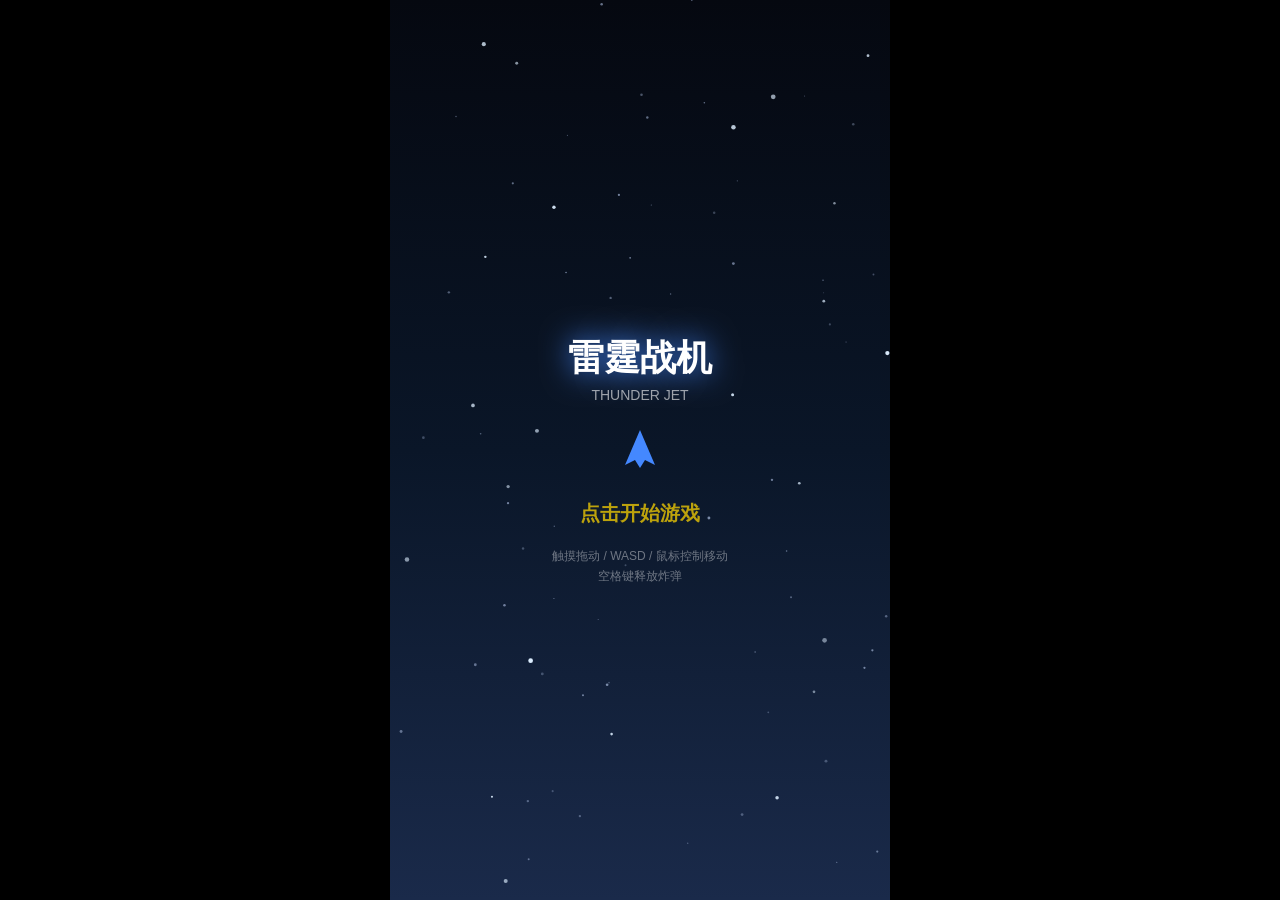
<file: docs/index.html>
<!DOCTYPE html>
<html lang="zh-CN">
  <head>
    <meta charset="UTF-8" />
    <link rel="icon" type="image/svg+xml" href="./icons.svg" />
    <meta name="viewport" content="width=device-width, initial-scale=1.0, maximum-scale=1.0, user-scalable=no" />
    <title>雷霆战机</title>
    <script type="module" crossorigin src="./assets/index-lSjcjvLG.js"></script>
    <link rel="stylesheet" crossorigin href="./assets/index-TQA0ALRz.css">
  </head>
  <body>
    <div id="app"></div>
  </body>
</html>
</file>
<file: docs/assets/index-TQA0ALRz.css>
*{box-sizing:border-box;margin:0;padding:0}html,body{touch-action:none;-webkit-touch-callout:none;-webkit-user-select:none;user-select:none;background:#000;width:100%;height:100%;overflow:hidden}#app{width:100%;height:100%}.game-container{width:100%;max-width:500px;height:100%;margin:0 auto;position:relative}.game-canvas{width:100%;height:100%;display:block}
</file>
